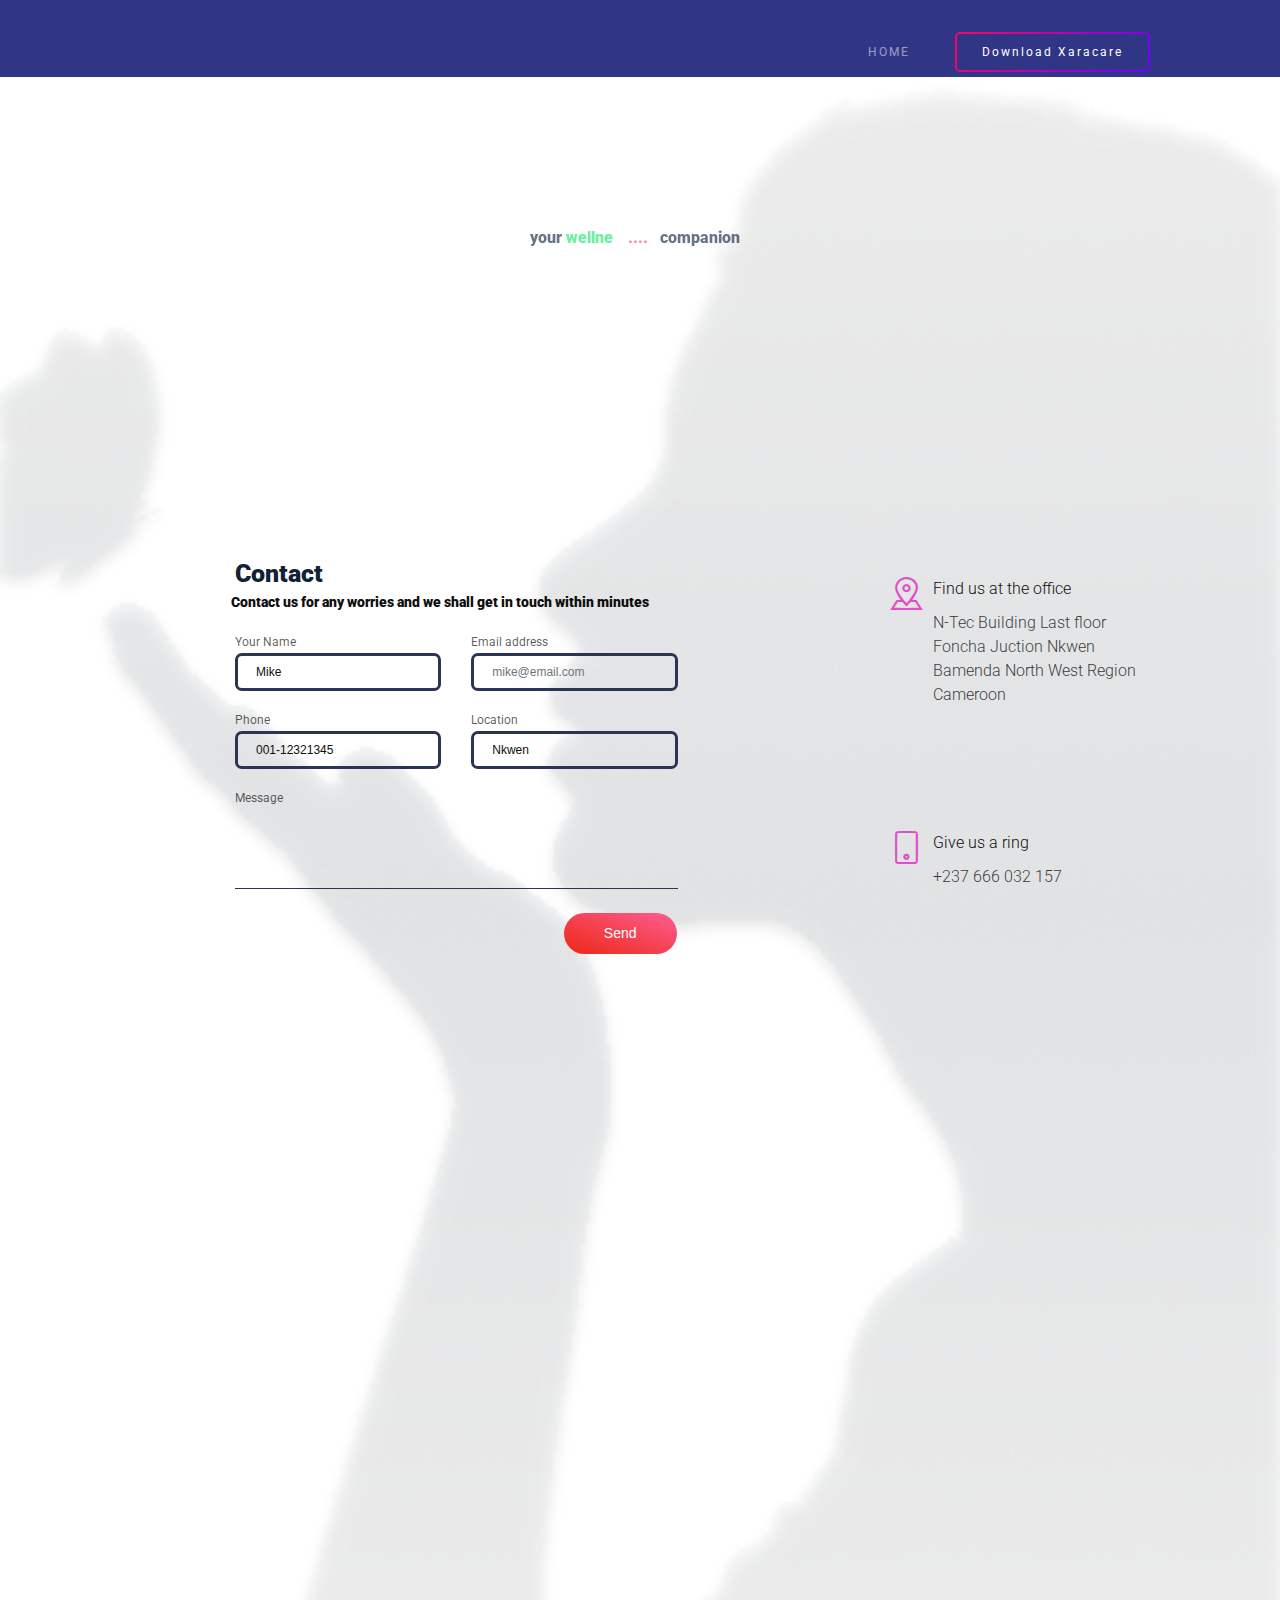
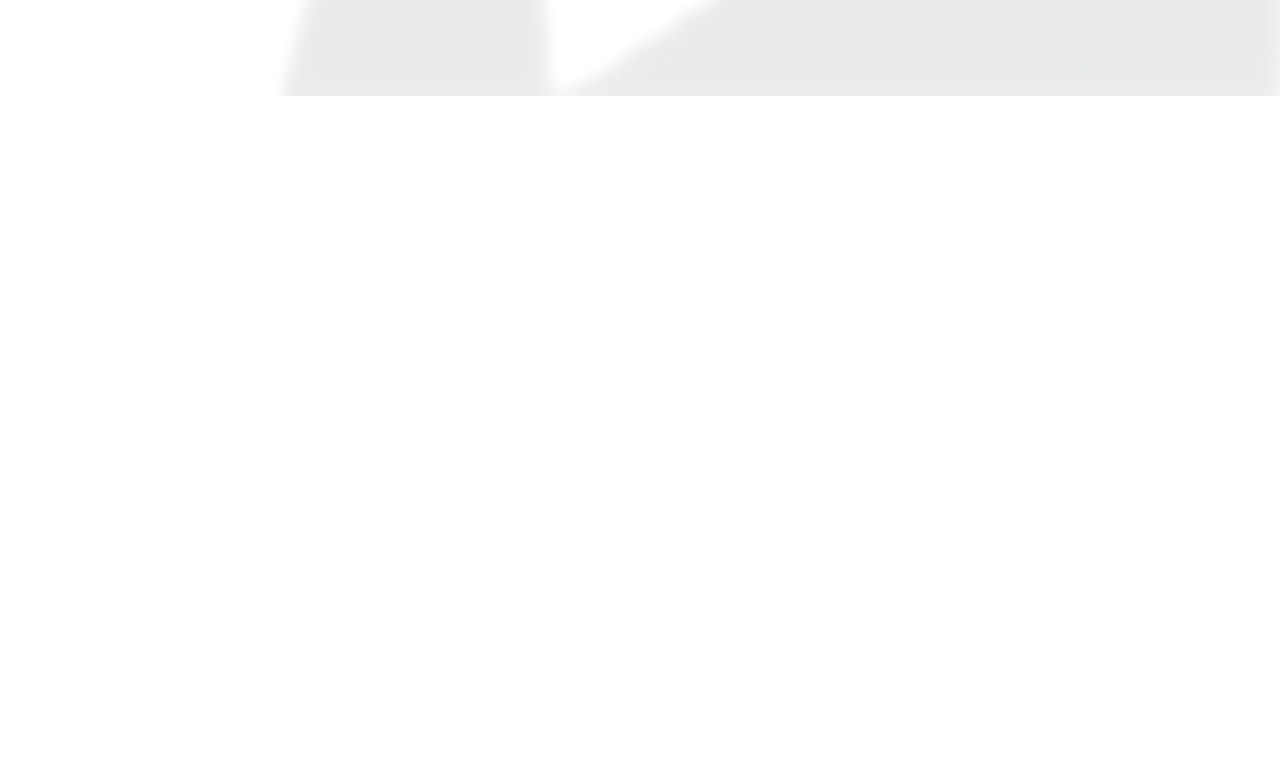
<file: contact.html>
<!DOCTYPE html>
<html lang="en" dir="ltr" class=" no-js ">
  <head>
    <meta charset="utf-8">
    <meta name="viewport" content="width=device-width, initial-scale=1">
    <meta name="description" content="XaraCare Health Mobile App Care.">
    <meta name="theme-color" content="#6703FF" />
    <link rel="apple-touch-icon" sizes="57x57" href="favi.ico/apple-icon-57x57.png">
<link rel="apple-touch-icon" sizes="60x60" href="favi.ico/apple-icon-60x60.png">
<link rel="apple-touch-icon" sizes="72x72" href="favi.ico/apple-icon-72x72.png">
<link rel="apple-touch-icon" sizes="76x76" href="favi.ico/apple-icon-76x76.png">
<link rel="apple-touch-icon" sizes="114x114" href="favi.ico/apple-icon-114x114.png">
<link rel="apple-touch-icon" sizes="120x120" href="favi.ico/apple-icon-120x120.png">
<link rel="apple-touch-icon" sizes="144x144" href="favi.ico/apple-icon-144x144.png">
<link rel="apple-touch-icon" sizes="152x152" href="favi.ico/apple-icon-152x152.png">
<link rel="apple-touch-icon" sizes="180x180" href="favi.ico/apple-icon-180x180.png">
<link rel="icon" type="image/png" sizes="192x192"  href="favi.ico/android-icon-192x192.png">
<link rel="icon" type="image/png" sizes="32x32" href="favi.ico/favicon-32x32.png">
<link rel="icon" type="image/png" sizes="96x96" href="favi.ico/favicon-96x96.png">
<link rel="icon" type="image/png" sizes="16x16" href="favi.ico/favicon-16x16.png">
<link rel="manifest" href="favi.ico/manifest.json">
<meta name="msapplication-TileColor" content="#ffffff">
<meta name="msapplication-TileImage" content="favi.ico/ms-icon-144x144.png">
<meta name="theme-color" content="#ffffff">
    <!-- <meta name="name" content="Blast" /> -->
    <!-- <meta name="image" content="https://blast.com/meta.jpg">
    <meta name="twitter:card" content="summary_large_image">
    <meta name="twitter:site" content="@blasthq">
    <meta name="twitter:title" content="Blast">
    <meta name="twitter:description" content="Transform your gaming into money.">
    <meta name="twitter:image" content="https://blast.com/meta.jpg">
    <meta name="twitter:domain" content="blast.com">
    <meta property="og:title" content="Blast" />
    <meta property="og:type" content="website" />
    <meta property="og:url" content="https://blast.com/" />
    <meta property="og:image" content="https://blast.com/meta.jpg" />
    <meta property="og:description" content="Transform your gaming into money." />
    <meta property="fb:app_id" content="801998253324230" />
    <link rel="apple-touch-icon" href="apple-touch-icon.png"> -->
    <!-- <script>document.querySelector('html').classList.remove('no-js');</script> -->
    <!-- <meta property="og:url" content="https://blast.com/" /> -->
    <!-- <link rel="canonical" href="index.html" /> -->
    
    <title>Contact|...Beautiful.Healthy.You</title>
    <link href="https://fonts.googleapis.com/css?family=Roboto" rel="stylesheet">
    <link href="https://fonts.googleapis.com/css?family=Roboto+Condensed" rel="stylesheet">
    <script src="https://ajax.googleapis.com/ajax/libs/jquery/2.2.4/jquery.min.js"></script>

    <link rel="stylesheet" href="assets/css/blk-design-system.css">
    <link rel="stylesheet" href="assets/css/nucleo-icons.css">

    <link rel="stylesheet" href="assets/css/main.css">
    <link rel="stylesheet" href="assets/css/home.min-1549454071.css">
    <link rel="stylesheet" href="assets/css/home-anim.css">
    <link rel="stylesheet" href="assets/phone/css/intlTelInput.css">
    
  </head>
  <body show-frame="1" class="side-slide">
      <!-- Google Tag Manager (noscript) -->
  <!-- <noscript><iframe src="https://www.googletagmanager.com/ns.html?id=GTM-WR9TQ9T"
  height="0" width="0" style="display:none;visibility:hidden"></iframe></noscript> -->
  <!-- End Google Tag Manager (noscript) -->
      <div id="body-wrap">
        <header style="z-index:10;"><!--hard-coded z-index due to sass / cssnano bug-->
    <div class="mobile-nav-button">
      <div class="hamburger-menu-stack">
    <div class="nav-top-bun"></div>
    <div class="nav-meat"></div>
    <div class="nav-bottom-bun"></div>
  </div>
    </div>
    <div class="nav-imagery"><a href="index.html" alt="home">
  
  
        <!-- <svg width="124px" height="24px" viewBox="0 0 124 24" version="1.1" xmlns="http://www.w3.org/2000/svg" xmlns:xlink="http://www.w3.org/1999/xlink">
          <g id="Page-1" stroke="none" stroke-width="1" fill="none" fill-rule="evenodd">
              <image id="Picture1" x="0" y="-2" width="124" height="26" xlink:href="[data-uri]"></image>
          </g>
      </svg> -->
  
  <!-- <p><i>...Beautiful. Healthy .You..</i></p> -->
  
  
  
  </a></div>
    <ul class="bar">
      <li><a  ontouchstart  href="index.html" data-target="#how"><span class="headid">HOME</span></a></li>
      <li><a ontouchstart  class= "app-download-link " href="index.html" >
           <span class="headid">Download Xaracare</span>
      </a>
    </ul>
    <!-- <img class="mobile-image" src="assets/images/navigation/planet-glow-mobile.png"> -->
  </header>
    
  <nav class="">
    
    <h class="gifinal ">your <span class="word wisteria ">care..........</span>
      <span class="word belize ">wellness..</span>
      <span class="word pomegranate">period.....</span>
      <span class="word green">beauty.....</span>
      <span class="word midnight">fashion....</span><span class="word green">reprohealth</span>
      <span class="word midnight">sexuality..</span><span style="padding-left:94px;">companion</span></h>
    
                   

                    <!-- <p class="gifinal word">  companion</p> -->
  </nav>
  

    <!-- The contact section -->
      
    <section class="section side-slide" iteration="1" >
          
            <div class="container side-slide" >
                <div class="row side-slide" >
                  <div class="col-md-6 side-slide">
                    <div class="card card-plain side-slide" style="margin-bottom:350px;">
                    <div class="card-header side-slide">
                        
                        <h1 id="cont" class="side-slide">Contact</h1>
                        <h5 class="text-on-back side-slide"> Contact us for any worries and we shall get in touch within minutes</h5>
                      </div>
                      <div class="card-body ">
                        <form >
                          <div class="row ">
                            <div class="col-md-6">
                              <div class="form-group">
                                <label>Your Name</label>
                                <input type="text" class="form-control text-input-field " value="Mike">
                              </div>
                            </div>
                            <div class="col-md-6">
                              <div class="form-group">
                                <label>Email address</label>
                                <input type="email" class="form-control text-input-field  " placeholder="mike@email.com">
                              </div>
                            </div>
                          </div>
                          <div class="row">
                            <div class="col-md-6">
                              <div class="form-group">
                                <label>Phone</label>
                                <input type="text" class="form-control text-input-field" value="001-12321345">
                              </div>
                            </div>
                            <div class="col-md-6">
                              <div class="form-group">
                                <label>Location</label>
                                <input type="text" class="form-control text-input-field " value="Nkwen">
                              </div>
                            </div>
                          </div>
                          <div class="row">
                            <div class="col-md-12">
                              <div class="form-group">
                                <label>Message</label>
                                <textarea class="form-control text-input-field " id="exampleFormControlTextarea1" rows="3"></textarea>
                              </div>
                            </div>
                          </div>
                          <button type="submit" class="btn btn-danger btn-round float-right"  rel="tooltip" data-original-title="Can't wait for your message" data-placement="right">Send</button>
                        </form>
                      </div>
                    </div>
                  </div>
                  <div class="col-md-4 ml-auto flyaway flex-centered">
                    <div class="info info-horizontal">
                      <div class="icon icon-primary pat">
                        <i class="tim-icons icon-square-pin"></i>
                      </div>
                      <div class="description ">
                        <h4 class="info-title">Find us at the office</h4>
                        <p> N-Tec Building Last floor
                          <br> Foncha Juction Nkwen
                          <br> Bamenda North West Region
                          <br> Cameroon
                        </p>
                      </div>
                    </div>
                    <div class="info info-horizontal">
                      <div class="icon icon-primary">
                        <i class="tim-icons icon-mobile"></i>
                      </div>
                      <div class="description ">
                        <h4 class="info-title">Give us a ring</h4>
                        <p> +237 666 032 157
                          
                          
                        </p>
                      </div>
                    </div>
                  </div>
                </div>
              </div>
        </section>
  





        <section class="section" iteration="6" >
    <!-- <div class="space-entities-below">
      <div class="max-width-constrained">
        <img class="planet-d planet-3b" src="assets/images/homepage/Planet_D.png" alt="Planet D" />
        <img class="launching-space-writing" src="assets/images/homepage/Launching.gif" alt="Launch Space Writing">
        <img class="test-subject-space-writing" src="assets/images/homepage/TestSubject.gif" alt="Test Subject Space Writing">
      </div>
      <img class="planet-e planet-3a" src="assets/images/homepage/Planet_E.png" alt="Planet E">
      <div class="scroll-guide hidden">
        <img alt="Scroll Guide" src="assets/images/homepage/scroll-arrows-lite.svg">
      </div>
    </div>
    <div class="space-entities-above">
      <div class="max-width-constrained"></div>
    </div> -->
    <div class="content-container flipped-sub-sections app">



        <div class="container" >
            <div class="row" >
              <div class="col-md-6">
                <div class="card card-plain">
                  <div class="card-header">
                    
                    <h1 id="cont">Download the XaraCare</h1>
                    <label class=" label1 side-slide"> Get health and beauty tips and checklists at your fingertips.<br> Order care products and consult experts and freelancers online.</label>
                  </div>
                  <div class="card-body cardc ">
                    <form >
                      <div class="row ">
                        <div class="col-md-6">
                          <!-- <div class="form-group"> -->
                            <!-- <label>Your Name</label> -->
                            <!-- <input type="text" class="form-control text-input-field " value="Mike"> -->
                          <!-- </div> -->
                        </div>
                        <!-- <div class="col-md-6">
                          <div class="form-group">
                            <label>Email address</label>
                            <input type="email" class="form-control text-input-field  " placeholder="mike@email.com">
                          </div>
                        </div> -->
                      </div>
                      <!-- <div class="row">
                        <div class="col-md-6">
                          <div class="form-group">
                            <label>Phone</label>
                            <input type="text" class="form-control text-input-field " value="001-12321345">
                          </div>
                        </div>
                        <div class="col-md-6">
                          <div class="form-group">
                            <label>Location</label>
                            <input type="text" class="form-control text-input-field " value="Nkwen">
                          </div>
                        </div>
                      </div> -->
                      <div class="row">
                        <div class="col-md-12">
                          <div class="form-group">
                            <label>Get the link to download the app</label>
                            
                          </div>
                          <input type="tel" class="cardtel" id="phone" ></input>
                            <button type="submit" class="btn btn-primary btn-round float-right"  rel="tooltip" data-original-title="Can't wait for your message" data-placement="right">Send app link</button>
                        </div>
                      </div>
                      <!-- <button type="submit" class="btn btn-danger btn-round float-right"  rel="tooltip" data-original-title="Can't wait for your message" data-placement="right">Send</button> -->
                    </form>
                  </div>
                </div>
              </div>
              
            </div>
          </div>











        <!-- <button class="btn btn-danger appbtn">Send app link</button>
        
      <aside class="">
        <h3 class="eyebrow"></h3>
        <p class="apptext"><div class="apptext">Download XaraCare</div></p>
        <p class="copy apptext">Get health and beauty tips and checklits at your fingertips.<br> Order care products and consult experts and freelencers online.
          
          
          
          
        
          </p> -->
          <!-- <label class="apptextbtn">Get the link to download app</label> -->
          
          <!-- <input type="tel"  class="appbx">
          <div class="apptextbtn"><i ">Get the link to download app</i></div>
      </aside> -->
      <!-- <button class="btn btn-danger applink">Send app link</button>
        <input type="text"  class="applink"> -->
       
        
   
      <aside class="flex-started  apppic restpic">
        
        <!-- <div class="flyaway">
          <img class="makeItHover" src="https://static.blast.com/cms/blast-screen-leaderboard.png">
        </div> -->
        

<svg class="flex-started makeItHover " width="342px" height="473px" viewBox="0 0 342 473" version="1.1" xmlns="http://www.w3.org/2000/svg" xmlns:xlink="http://www.w3.org/1999/xlink">
  <defs>
      <linearGradient x1="50%" y1="0%" x2="50%" y2="100%" id="linearGradient-1">
          <stop stop-color="#FBF4F4" offset="49.8983923%"></stop>
          <stop stop-color="#F4E6E6" offset="100%"></stop>
      </linearGradient>
  </defs>
  <g id="Page-1" stroke="none" stroke-width="1" fill="none" fill-rule="evenodd">
      <g id="Untitled-tes-2" transform="translate(0.000000, 1.000000)">
          <g id="Untitled-tes">
              <g id="Inner_Frame-7" transform="translate(130.000000, 0.000000)">
                  <g id="Inner_Frame-5" fill="#0D0D0D" fill-opacity="0.890738225" stroke="url(#linearGradient-1)">
                      <g id="Inner_Frame-3">
                          <g id="Inner_Frame-2">
                              <path d="M55.539175,-2.36722952e-13 L155.636029,-2.35978878e-13 C174.94821,-2.22373805e-13 181.951273,2.01079903 189.011518,5.78665925 C196.071763,9.56251946 201.612684,15.1034409 205.388544,22.1636856 C209.164405,29.2239304 211.175204,36.2269939 211.175204,55.539175 L211.175204,415.812713 C211.175204,435.124894 209.164405,442.127958 205.388544,449.188202 C201.612684,456.248447 196.071763,461.789369 189.011518,465.565229 C181.951273,469.341089 174.94821,471.351888 155.636029,471.351888 L55.539175,471.351888 C36.2269939,471.351888 29.2239304,469.341089 22.1636856,465.565229 C15.1034409,461.789369 9.56251946,456.248447 5.78665925,449.188202 C2.01079903,442.127958 5.06071522e-14,435.124894 4.82420921e-14,415.812713 L5.12338909e-14,55.539175 C4.88688309e-14,36.2269939 2.01079903,29.2239304 5.78665925,22.1636856 C9.56251946,15.1034409 15.1034409,9.56251946 22.1636856,5.78665925 C29.2239304,2.01079903 36.2269939,-2.33175362e-13 55.539175,-2.36722952e-13 Z" id="Inner_Frame"></path>
                          </g>
                      </g>
                  </g>
                  <image id="Image-1" x="14.5" y="55.1435726" width="183.157895" height="361.313856" xlink:href="[data-uri]"></image>
              </g>
              <g id="Group-36" transform="translate(0.000000, 0.398998)">
                  <g id="Group-34">
                      <g id="Inner_Frame-4" fill="#A39696">
                          <g id="Inner_Frame-6">
                              <path d="M55.539175,-9.3492765e-15 L155.855562,2.24384915e-15 C175.167743,-1.30374097e-15 182.170806,2.01079903 189.231051,5.78665925 C196.291296,9.56251946 201.832217,15.1034409 205.608078,22.1636856 C209.383938,29.2239304 211.394737,36.2269939 211.394737,55.539175 L211.394737,416.061827 C211.394737,435.374008 209.383938,442.377071 205.608078,449.437316 C201.832217,456.497561 196.291296,462.038482 189.231051,465.814342 C182.170806,469.590203 175.167743,471.601002 155.855562,471.601002 L55.539175,471.601002 C36.2269939,471.601002 29.2239304,469.590203 22.1636856,465.814342 C15.1034409,462.038482 9.56251946,456.497561 5.78665925,449.437316 C2.01079903,442.377071 8.69160648e-16,435.374008 -1.49589943e-15,416.061827 L-5.60952793e-15,55.539175 C-7.97458801e-15,36.2269939 2.01079903,29.2239304 5.78665925,22.1636856 C9.56251946,15.1034409 15.1034409,9.56251946 22.1636856,5.78665925 C29.2239304,2.01079903 36.2269939,-5.80168639e-15 55.539175,-9.3492765e-15 Z" id="Inner_Frame"></path>
                          </g>
                      </g>
                      <image id="Image-1" x="13.6383701" y="38.7527285" width="188.457478" height="382.272678" xlink:href="[data-uri]"></image>
                  </g>
              </g>
          </g>
      </g>
  </g>
</svg>
      </aside>
    </div>
  </section>
  
        <!-- <section class="section" iteration="7" >
            
          <div class="form-group">
            <label>Phone</label>
            <input type="text" class="form-control text-input-field " value="001-12321345">
          </div>
          
      </section> -->
  
  
  
        
  
  
      <!-- <script src="./assets/js/blk-design-system.js" type="text/javascript"></script>
         -->
      <!-- <script src="assets/js/vendor/cleave.js/cleave.min.js"></script>
      <script src="assets/js/vendor/cleave.js/cleave-phone.i18n.js"></script> -->
     
     <!-- <script src="./assets/js/blk-design-system.js" type="text/javascript"></script>
       -->
    <!-- <script src="assets/js/vendor/cleave.js/cleave.min.js"></script>
    <script src="assets/js/vendor/cleave.js/cleave-phone.i18n.js"></script> -->
   
   
    <script src="./assets/js/main.js"></script>
    <script src="./assets/js/homescroll.js"></script>
    


    <!--Start This script below is responsible phone number  -->
       <script src="./assets/phone/js/intlTelInput.js"></script>
       <script src="./assets/phone/js/utils.js"></script>


       <script>
       
       var input = document.querySelector("#phone");
      window.intlTelInput(input, {
      separateDialCode: true,
      initialCountry: "auto",
      geoIpLookup: function(callback) {
    $.get('https://ipinfo.io', function() {}, "jsonp").always(function(resp) {
      var countryCode = (resp && resp.country) ? resp.country : "";
      callback(countryCode);
    });
  },
  utilsScript: "./assets/phone/js/utils.js" // just for formatting/placeholders etc
});
       
       
       </script>

        <!--End This script below is responsible phone number  -->



    


<!-- The function below changes the maque of "your demo companion" -->
        <script>
       
                      var words = document.getElementsByClassName('word');
                var wordArray = [];
                var currentWord = 0;

                words[currentWord].style.opacity = 1;
                for (var i = 0; i < words.length; i++) {
                  splitLetters(words[i]);
                }

                function changeWord() {
                  var cw = wordArray[currentWord];
                  var nw = currentWord == words.length-1 ? wordArray[0] : wordArray[currentWord+1];
                  for (var i = 0; i < cw.length; i++) {
                    animateLetterOut(cw, i);
                  }
                  
                  for (var i = 0; i < nw.length; i++) {
                    nw[i].className = 'letter behind';
                    nw[0].parentElement.style.opacity = 1;
                    animateLetterIn(nw, i);
                  }
                  
                  currentWord = (currentWord == wordArray.length-1) ? 0 : currentWord+1;
                }

                function animateLetterOut(cw, i) {
                  setTimeout(function() {
                    cw[i].className = 'letter out';
                  }, i*80);
                }

                function animateLetterIn(nw, i) {
                  setTimeout(function() {
                    nw[i].className = 'letter in';
                  }, 340+(i*80));
                }

                function splitLetters(word) {
                  var content = word.innerHTML;
                  word.innerHTML = '';
                  var letters = [];
                  for (var i = 0; i < content.length; i++) {
                    var letter = document.createElement('span');
                    letter.className = 'letter';
                    letter.innerHTML = content.charAt(i);
                    word.appendChild(letter);
                    letters.push(letter);
                  }
                  
                  wordArray.push(letters);
                }

                changeWord();
                setInterval(changeWord, 4000);


       
       
       
       
       
       
       
       </script>
</file>
